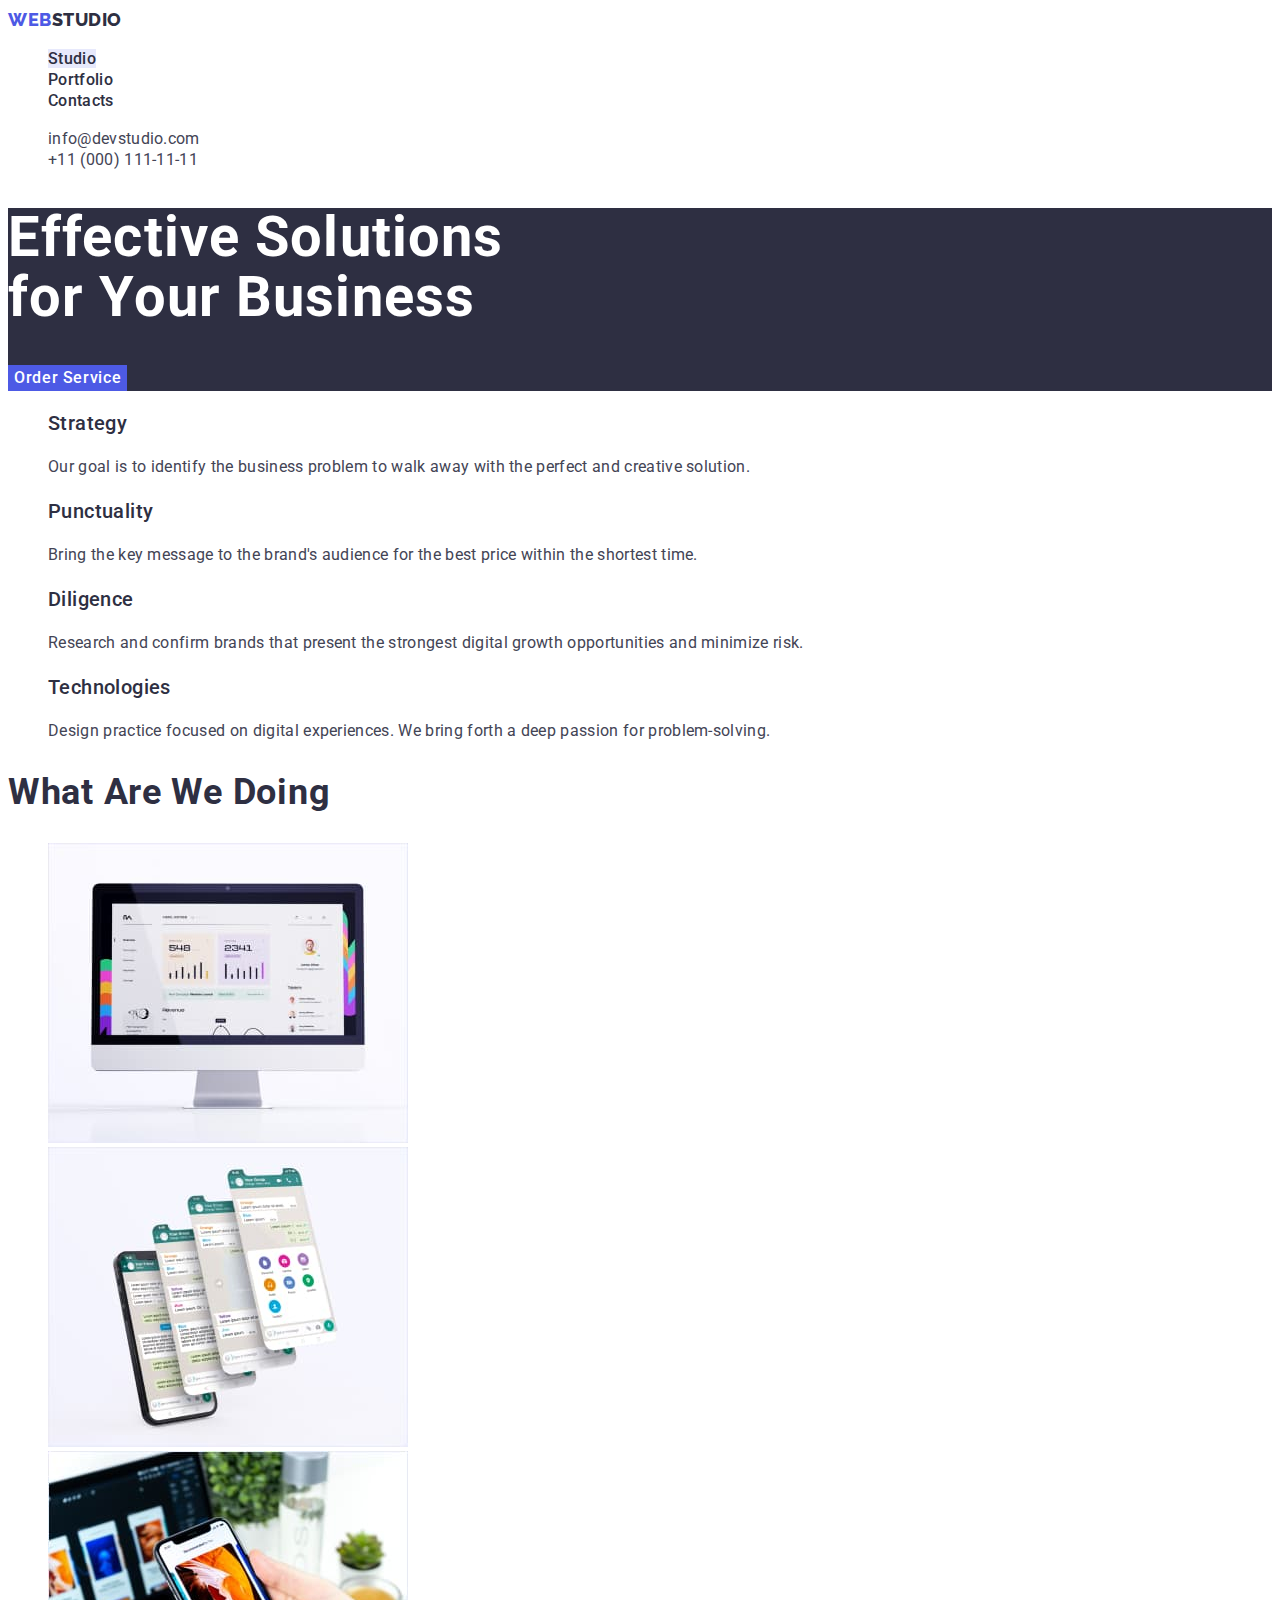
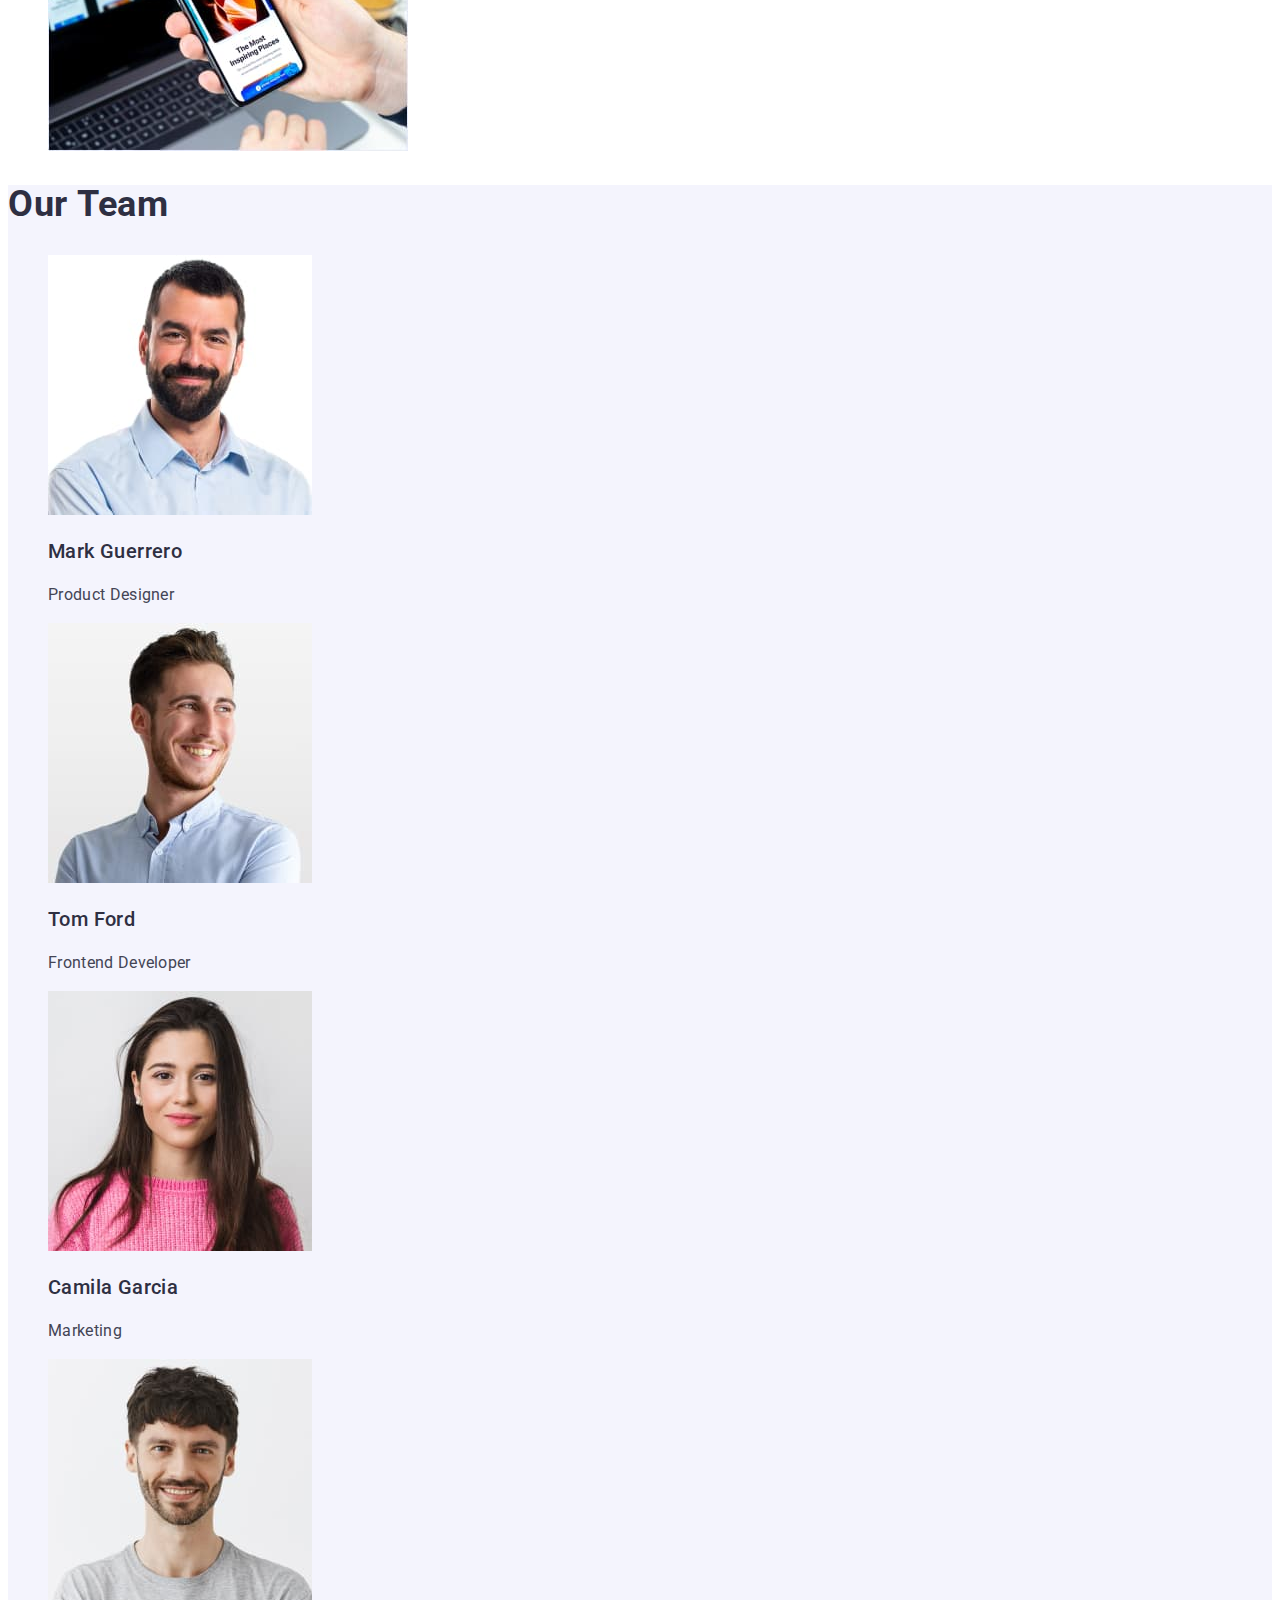
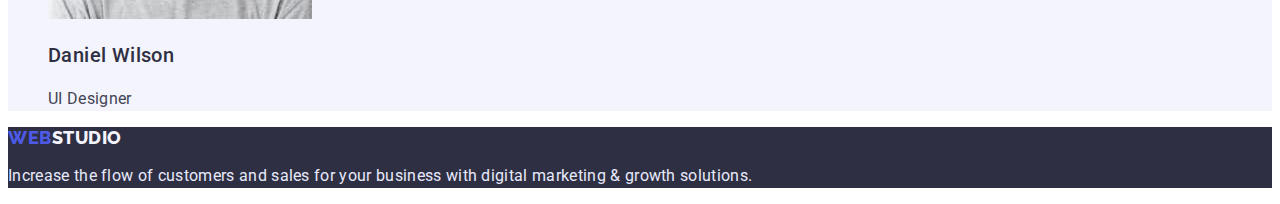
<file: index.html>
<!DOCTYPE html>
<html lang="en">
  <head>
    <meta charset="UTF-8" />
    <meta http-equiv="X-UA-Compatible" content="IE=edge" />
    <meta name="viewport" content="width=device-width, initial-scale=1.0" />
    <title>WebStudio</title>
    <link rel="preconnect" href="https://fonts.googleapis.com" />
    <link rel="preconnect" href="https://fonts.gstatic.com" crossorigin />
    <link
      href="https://fonts.googleapis.com/css2?family=Raleway:wght@800&family=Roboto:wght@400;500;700;900&display=swap"
      rel="stylesheet"
    />
    <link rel="stylesheet" href="./css/styles.css" />
  </head>

  <body>
    <header>
      <nav class="navigation">
        <a class="nav-logo link" href="./index.html"
          ><span class="nav-logo-color">Web</span>Studio</a
        >
        <ul class="list">
          <li><a class="nav-link link current" href="">Studio</a></li>
          <li>
            <a class="nav-link link" href="./portfolio.html">Portfolio</a>
          </li>
          <li><a class="nav-link link" href="">Contacts</a></li>
        </ul>
      </nav>
      <address>
        <ul class="list">
          <li>
            <a class="address-item link" href="mailto:info@devstudio.com"
              >info@devstudio.com</a
            >
          </li>
          <li>
            <a class="address-item link" href="tel:+110001111111"
              >+11 (000) 111-11-11</a
            >
          </li>
        </ul>
      </address>
    </header>

    <main>
      <section class="hero">
        <!--Hero-->
        <h1 class="hero-title">
          Effective Solutions <br />
          for Your Business
        </h1>
        <button type="button" class="hero-btn">Order Service</button>
      </section>

      <section class="features">
        <h2 class="visually-hidden">Our Priorities</h2>
        <ul class="features-list">
          <li class="features-item list">
            <h3 class="features-subtitle subtitle">Strategy</h3>
            <p class="features-text text">
              Our goal is to identify the business problem to walk away with the
              perfect and creative solution.
            </p>
          </li>
          <li class="features-item list">
            <h3 class="features-subtitle subtitle">Punctuality</h3>
            <p class="features-text text">
              Bring the key message to the brand's audience for the best price
              within the shortest time.
            </p>
          </li>
          <li class="features-item list">
            <h3 class="features-subtitle subtitle">Diligence</h3>
            <p class="features-text text">
              Research and confirm brands that present the strongest digital
              growth opportunities and minimize risk.
            </p>
          </li>
          <li class="features-item list">
            <h3 class="features-subtitle subtitle">Technologies</h3>
            <p class="features-text text">
              Design practice focused on digital experiences. We bring forth a
              deep passion for problem-solving.
            </p>
          </li>
        </ul>
      </section>

      <section class="doing">
        <h2 class="doing-title title">What are we doing</h2>
        <ul class="doing-list">
          <li class="doing-item list">
            <img
              src="./images/computer.jpg"
              alt="statistics on computer"
              width="360"
              height="300"
            />
          </li>
          <li class="doing-item list">
            <img
              src="./images/smartphone.jpg"
              alt="messages on smartphone"
              width="360"
              height="300"
            />
          </li>
          <li class="doing-item list">
            <img
              src="./images/synchronization.jpg"
              alt="synchronizing content on devices"
              width="360"
              height="300"
            />
          </li>
        </ul>
      </section>

      <section class="team">
        <h2 class="team-title title">Our Team</h2>
        <ul class="team-list">
          <li class="team-item list">
            <img
              class="team-picture"
              src="./images/marc.jpg"
              alt="Mark Guerrero - Product Designer"
              width="264"
              height="260"
            />
            <h3 class="team-subtitle subtitle">Mark Guerrero</h3>
            <p class="team-text text">Product Designer</p>
          </li>
          <li class="team-item list">
            <img
              class="team-picture"
              src="./images/tom.jpg"
              alt="Tom Ford - Frontend Developer"
              width="264"
              height="260"
            />
            <h3 class="team-subtitle subtitle">Tom Ford</h3>
            <p class="team-text text">Frontend Developer</p>
          </li>
          <li class="team-item list">
            <img
              class="team-picture"
              src="./images/camila.jpg"
              alt="Camila Garcia - Marketing"
              width="264"
              height="260"
            />
            <h3 class="team-subtitle subtitle">Camila Garcia</h3>
            <p class="team-text text">Marketing</p>
          </li>
          <li class="team-item list">
            <img
              class="team-picture"
              src="./images/daniel.jpg"
              alt="Daniel Wilson - UI Designer"
              width="264"
              height="260"
            />
            <h3 class="team-subtitle subtitle">Daniel Wilson</h3>
            <p class="team-text text">UI Designer</p>
          </li>
        </ul>
      </section>
    </main>

    <footer class="footer">
      <a class="footer-logo link" href="./index.html"
        ><span class="nav-logo-color">Web</span>Studio</a
      >
      <p class="footer-text">
        Increase the flow of customers and sales for your business with digital
        marketing & growth solutions.
      </p>
    </footer>
  </body>
</html>
</file>
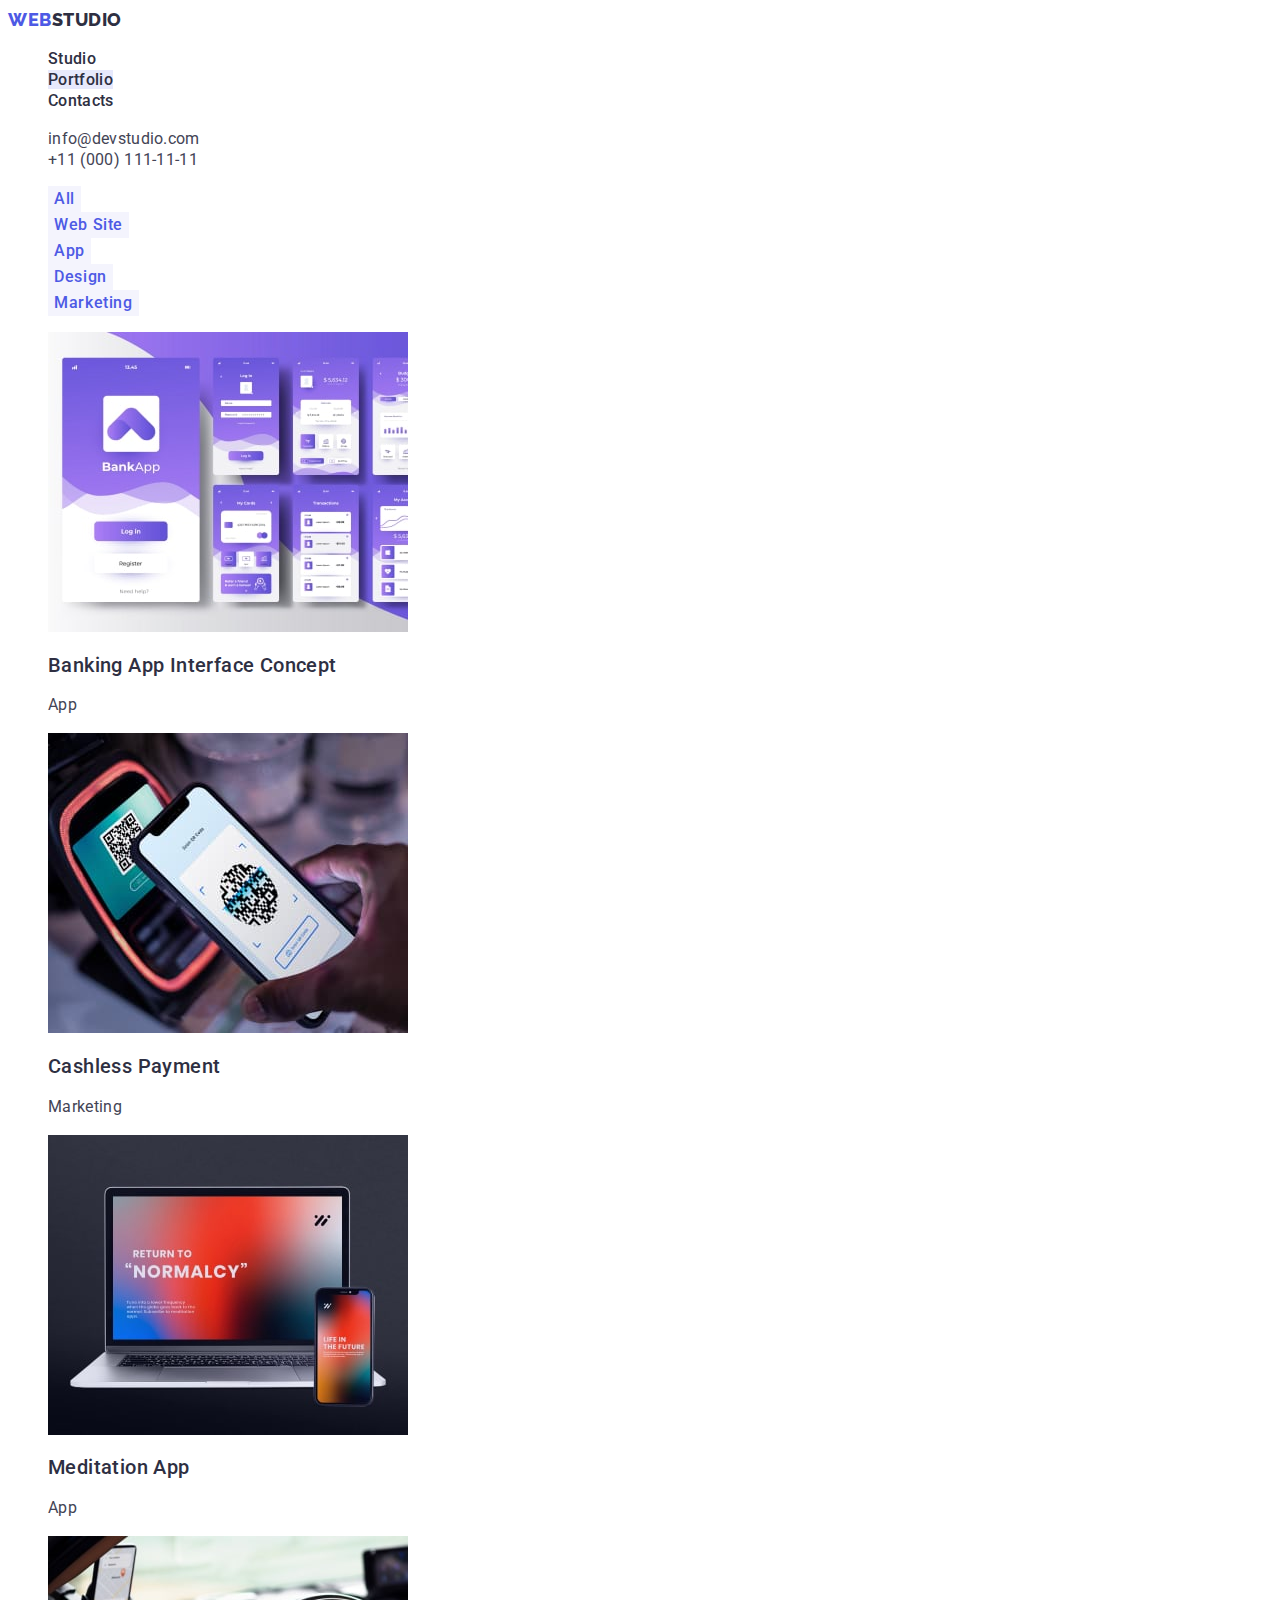
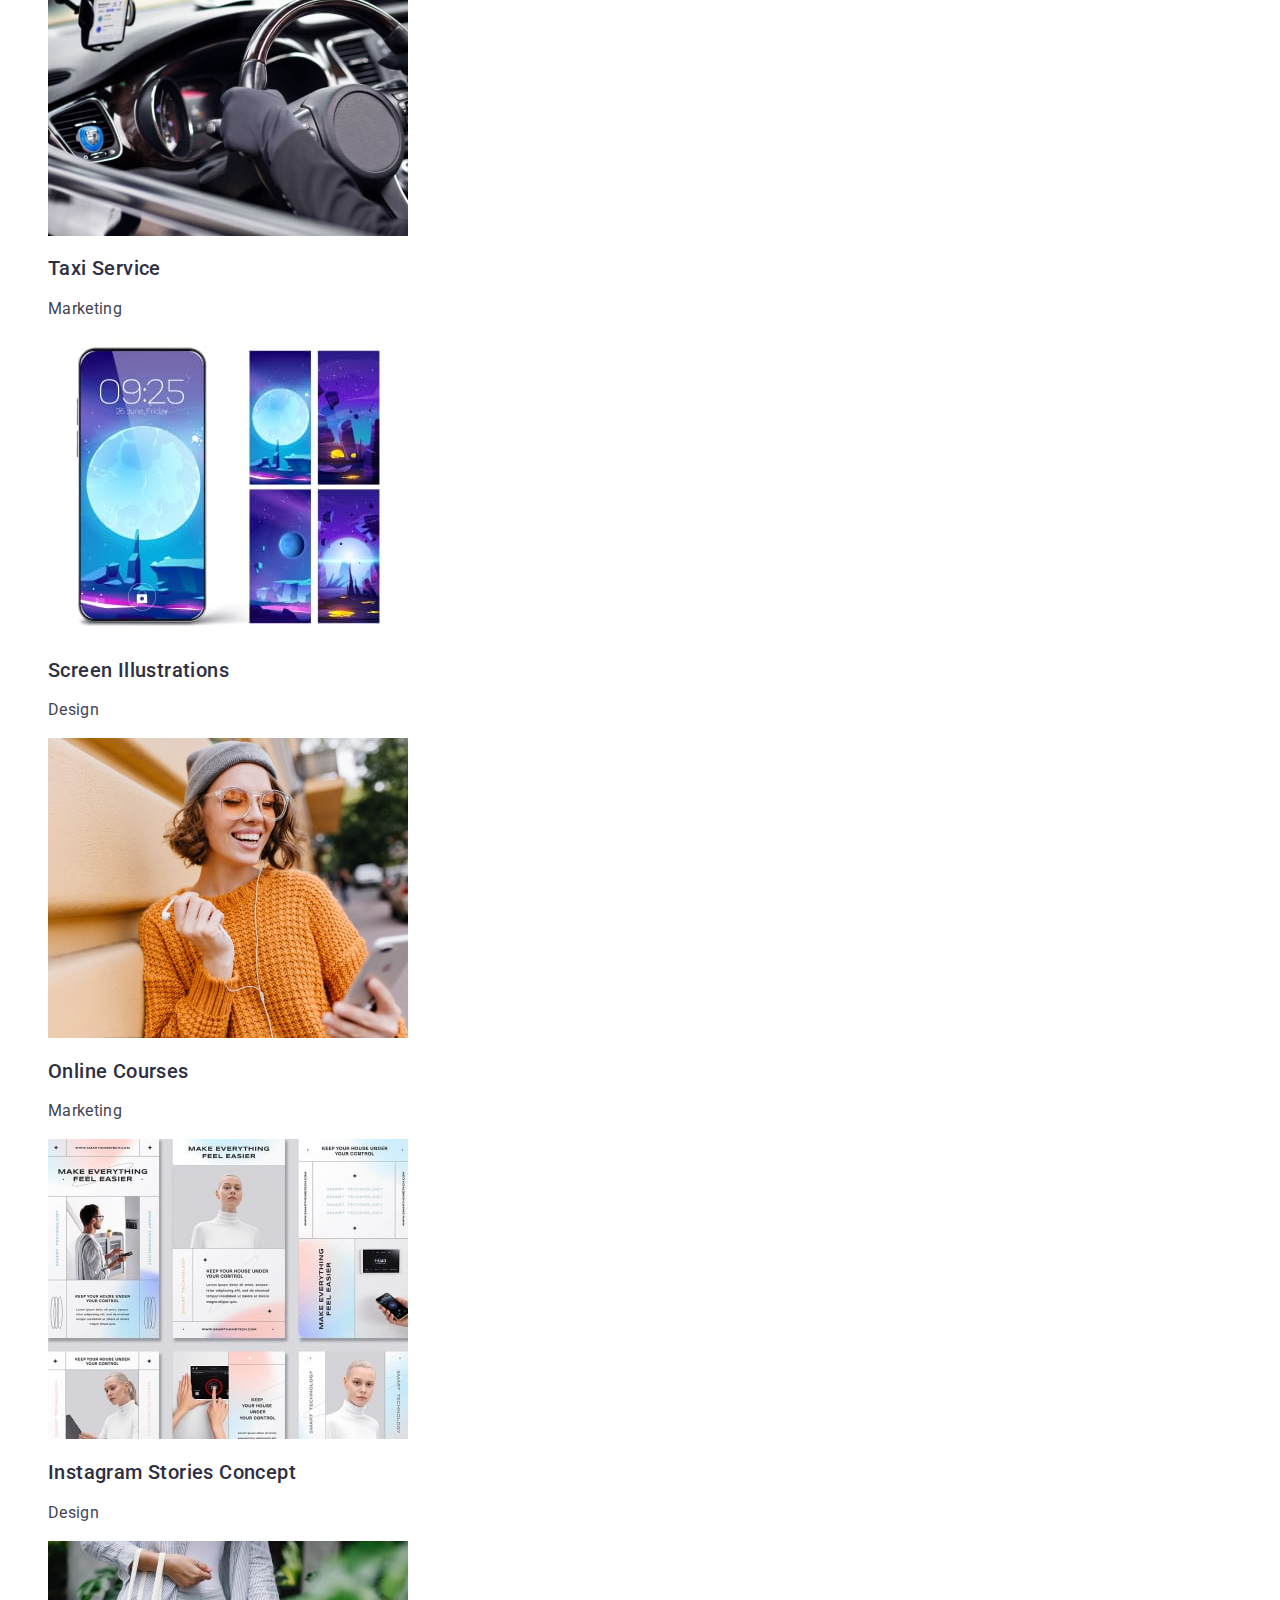
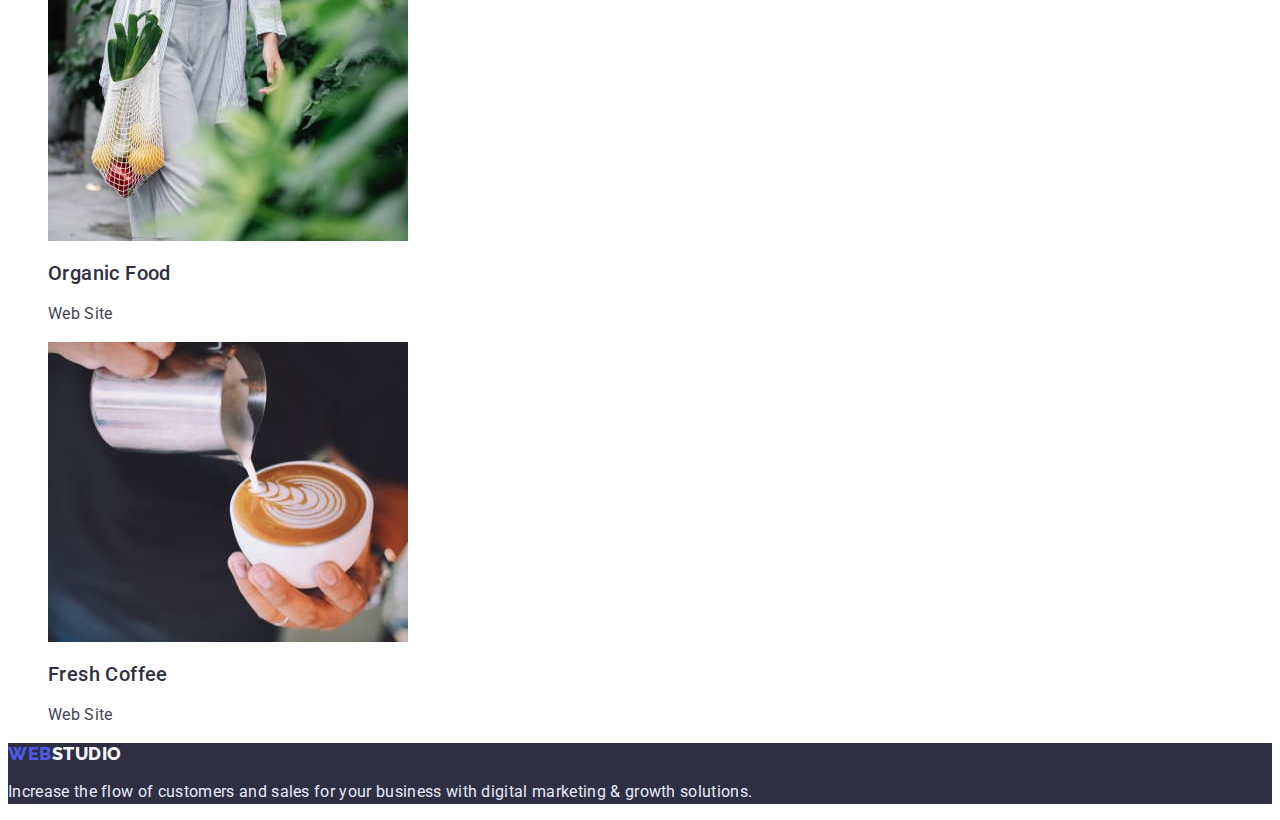
<file: portfolio.html>
<!DOCTYPE html>
<html lang="en">
  <head>
    <meta charset="UTF-8" />
    <meta http-equiv="X-UA-Compatible" content="IE=edge" />
    <meta name="viewport" content="width=device-width, initial-scale=1.0" />
    <title>WebStudio</title>
    <link rel="preconnect" href="https://fonts.googleapis.com" />
    <link rel="preconnect" href="https://fonts.gstatic.com" crossorigin />
    <link
      href="https://fonts.googleapis.com/css2?family=Raleway:wght@800&family=Roboto:wght@400;500;700;900&display=swap"
      rel="stylesheet"
    />
    <link rel="stylesheet" href="./css/styles.css" />
  </head>

  <body>
    <header>
      <nav class="navigation">
        <a class="nav-logo link" href="./index.html"
          ><span class="nav-logo-color">Web</span>Studio</a
        >
        <ul class="list">
          <li><a class="nav-link link" href="./index.html">Studio</a></li>
          <li><a class="nav-link link current" href="">Portfolio</a></li>
          <li><a class="nav-link link" href="">Contacts</a></li>
        </ul>
      </nav>
      <address>
        <ul class="list">
          <li>
            <a class="address-item link" href="mailto:info@devstudio.com"
              >info@devstudio.com</a
            >
          </li>
          <li>
            <a class="address-item link" href="tel:+110001111111"
              >+11 (000) 111-11-11</a
            >
          </li>
        </ul>
      </address>
    </header>

    <main>
      <section class="portfolio">
        <h1 class="visually-hidden">Portfolio</h1>
        <ul>
          <li class="list">
            <button class="btn-item" type="button">All</button>
          </li>
          <li class="list">
            <button class="btn-item" type="button">Web Site</button>
          </li>
          <li class="list">
            <button class="btn-item" type="button">App</button>
          </li>
          <li class="list">
            <button class="btn-item" type="button">Design</button>
          </li>
          <li class="list">
            <button class="btn-item" type="button">Marketing</button>
          </li>
        </ul>

        <ul class="portfolio-examples">
          <li class="list">
            <img
              class="portfolio-item"
              src="./images/portfolio-bank.jpg"
              alt="Banking App Interface"
            />
            <h2 class="porfolio-subtitle subtitle">
              Banking App Interface Concept
            </h2>
            <p class="portfolio-text text">App</p>
          </li>
          <li class="list">
            <img
              class="portfolio-item"
              src="./images/portfolio-cashless.jpg"
              alt="Cashless Payments"
            />
            <h2 class="porfolio-subtitle subtitle">Cashless Payment</h2>
            <p class="portfolio-text text">Marketing</p>
          </li>
          <li class="list">
            <img
              class="portfolio-item"
              src="./images/portfolio-meditation.jpg"
              alt="Meditation App"
            />
            <h2 class="porfolio-subtitle subtitle">Meditation App</h2>
            <p class="portfolio-text text">App</p>
          </li>
          <li class="list">
            <img
              class="portfolio-item"
              src="./images/portfolio-taxi.jpg"
              alt="Taxi service"
            />
            <h2 class="porfolio-subtitle subtitle">Taxi Service</h2>
            <p class="portfolio-text text">Marketing</p>
          </li>
          <li class="list">
            <img
              class="portfolio-item"
              src="./images/portfolio-screen.jpg"
              alt="Screen Illustrations"
            />
            <h2 class="porfolio-subtitle subtitle">Screen Illustrations</h2>
            <p class="portfolio-text text">Design</p>
          </li>
          <li class="list">
            <img
              class="portfolio-item"
              src="./images/portfolio-courses.jpg"
              alt="Online Courses"
            />
            <h2 class="porfolio-subtitle subtitle">Online Courses</h2>
            <p class="portfolio-text text">Marketing</p>
          </li>
          <li class="list">
            <img
              class="portfolio-item"
              src="./images/portfolio-instagram.jpg"
              alt="Instagram Stories"
            />
            <h2 class="porfolio-subtitle subtitle">
              Instagram Stories Concept
            </h2>
            <p class="portfolio-text text">Design</p>
          </li>
          <li class="list">
            <img
              class="portfolio-item"
              src="./images/portfolio-organic.jpg"
              alt="Organic Food"
            />
            <h2 class="porfolio-subtitle subtitle">Organic Food</h2>
            <p class="portfolio-text text">Web Site</p>
          </li>
          <li class="list">
            <img
              class="portfolio-item"
              src="./images/portfolio-coffee.jpg"
              alt="Cup of coffee"
            />
            <h2 class="porfolio-subtitle subtitle">Fresh Coffee</h2>
            <p class="portfolio-text text">Web Site</p>
          </li>
        </ul>
      </section>
    </main>

    <footer class="footer">
      <a class="footer-logo link" href="./index.html"
        ><span class="nav-logo-color">Web</span>Studio</a
      >
      <p class="footer-text">
        Increase the flow of customers and sales for your business with digital
        marketing & growth solutions.
      </p>
    </footer>
  </body>
</html>
</file>
<file: css/styles.css>
:root {
  --primary-brand: #4d5ae5;
  --text-color: #434455;
  --hover-button: #404bbf;
  --white-color: #fff;
  --background-color: #f4f4fd;
  --main-color: #2e2f42;
  --footer-color: #e7e9fc;
  --current-color: #e7e9fc;
}

body {
  font-family: 'Roboto', 'Lato', 'Open Sans', sans-serif;
  color: var(--main-color);
  background-color: var(--white-color);
}

/*Styles for header*/

.nav-logo {
  font-family: 'Raleway', 'Verdana', sans-serif;
  color: var(--main-color);
  font-weight: 800;
  font-size: 18px;
  line-height: 1.33;
  letter-spacing: 0.03em;
  text-transform: uppercase;
}

.nav-logo-color {
  color: var(--primary-brand);
}

.link {
  text-decoration: none;
}

.list {
  list-style: none;
}

.nav-link {
  color: var(--main-color);
  font-weight: 500;
  font-size: 16px;
  line-height: 1.33;
  letter-spacing: 0.02em;
}

.nav-link:hover,
.nav-link:focus {
  color: var(--hover-button);
}

.address-item {
  color: var(--text-color);
  font-size: 16px;
  line-height: 1.33;
  letter-spacing: 0.02em;
  font-style: normal;
}

.address-item:hover,
.address-item:focus {
  color: var(--hover-button);
}

.current {
  background-color: var(--current-color);
}

/*Styles for main*/

.hero {
  background: var(--main-color);
}

.hero-title {
  font-weight: 700;
  font-size: 56px;
  line-height: 1.07;
  letter-spacing: 0.02em;
  color: var(--white-color);
}

.hero-btn {
  font-family: inherit;
  background-color: var(--primary-brand);
  color: var(--white-color);
  border: none;
  font-weight: 500;
  font-size: 16px;
  line-height: 1.5;
  letter-spacing: 0.04em;
}

.hero-btn:hover,
.hero-btn:focus {
  background: var(--hover-button);
}

.subtitle {
  font-weight: 500;
  font-size: 20px;
  line-height: 1.2;
  letter-spacing: 0.02em;
}

.text {
  font-size: 16px;
  line-height: 1.5;
  letter-spacing: 0.02em;
  color: var(--text-color);
}

.title {
  font-weight: 700;
  font-size: 36px;
  line-height: 1.11;
  letter-spacing: 0.02em;
  text-transform: capitalize;
}

.btn-item {
  font-family: 'Roboto', 'Verdana', sans-serif;
  background-color: var(--background-color);
  font-weight: 500;
  font-size: 16px;
  line-height: 1.5;
  letter-spacing: 0.04em;
  color: var(--primary-brand);
  border: none;
}

.btn-item:hover,
.btn-item:focus {
  background-color: var(--hover-button);
  color: var(--white-color);
}

.portfolio-item {
  width: 360px;
}

button {
  cursor: pointer;
}

.team {
  background-color: var(--background-color);
}

.visually-hidden {
  position: absolute;
  white-space: nowrap;
  width: 1px;
  height: 1px;
  overflow: hidden;
  border: 0;
  padding: 0;
  clip: rect(0 0 0 0);
  clip-path: inset(50%);
  margin: -1px;
}

/*Footer*/

.footer {
  background-color: var(--main-color);
}

.footer-logo {
  font-family: 'Raleway', 'Verdana', sans-serif;
  font-weight: 800;
  font-size: 18px;
  line-height: 1.17;
  letter-spacing: 0.03em;
  text-transform: uppercase;
  color: var(--background-color);
}

.footer-text {
  font-size: 16px;
  line-height: 1.5;
  letter-spacing: 0.02em;
  color: var(--footer-color);
}
</file>
